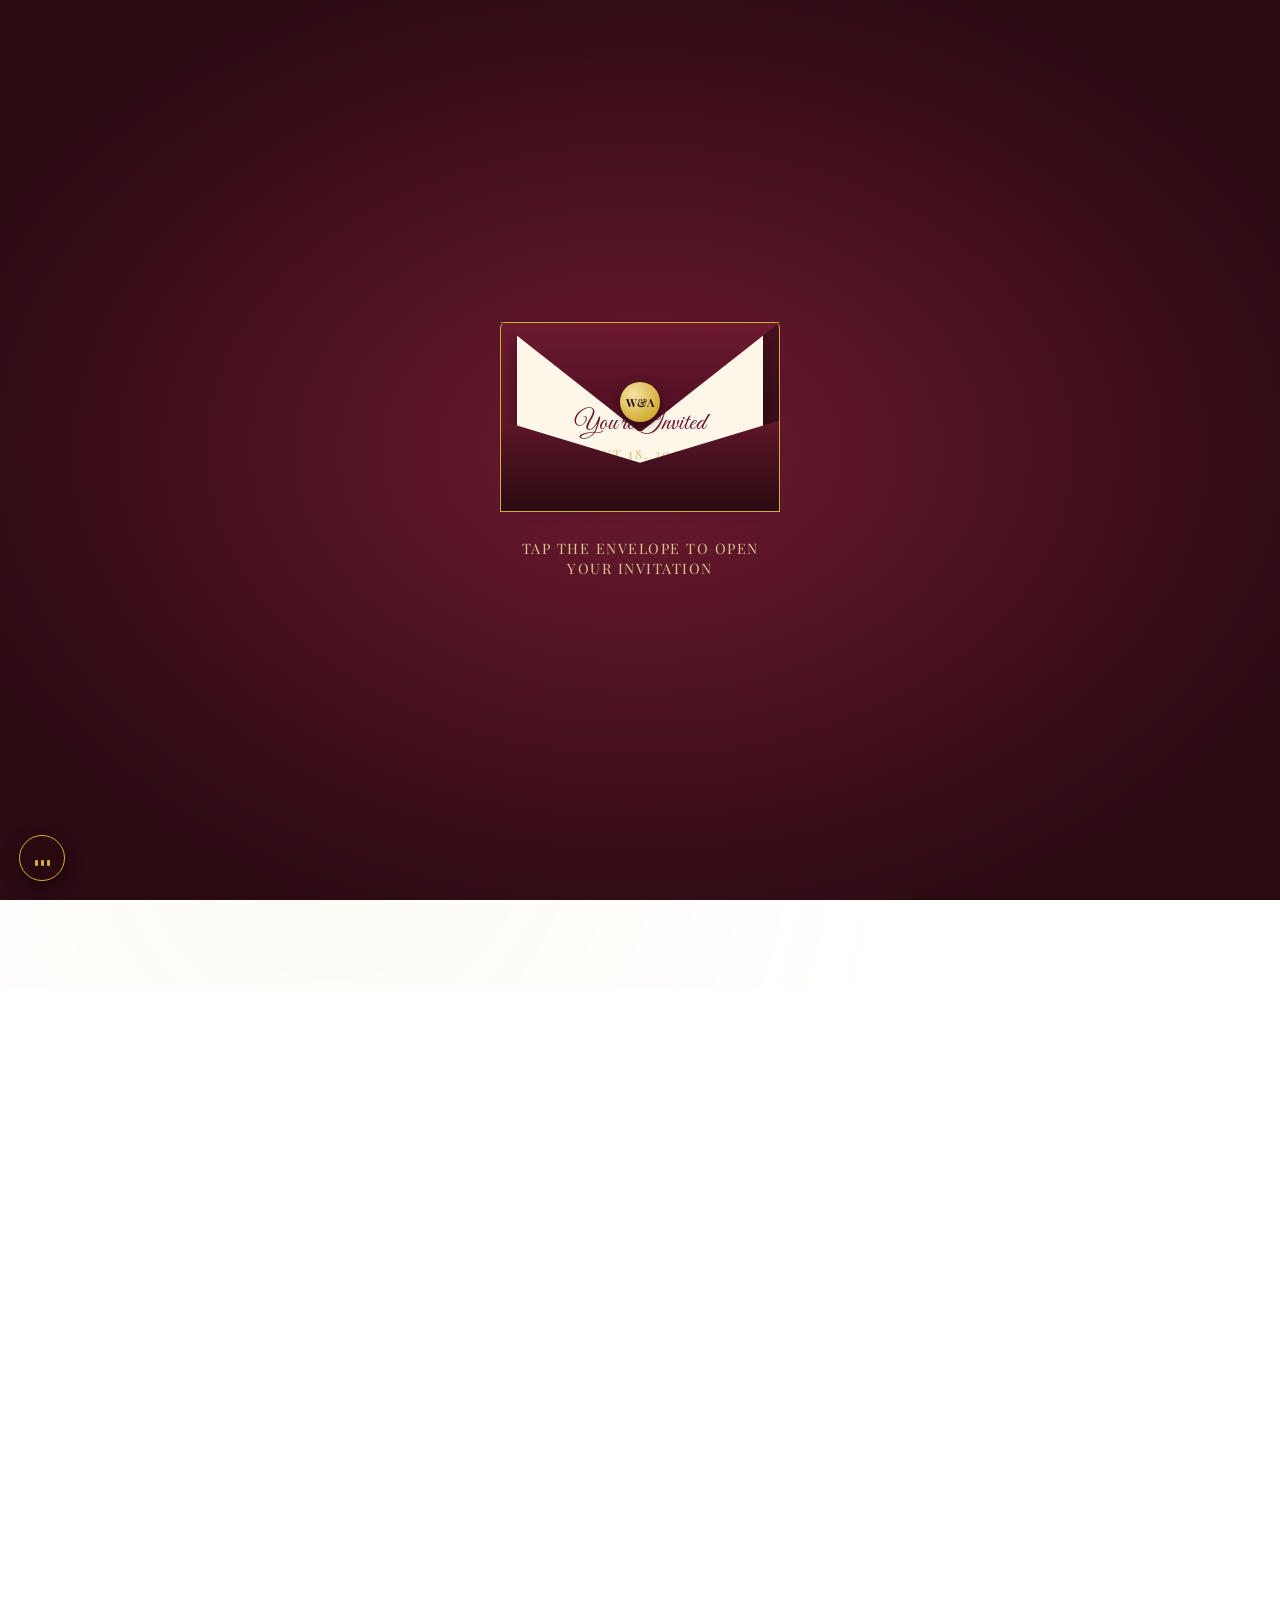
<file: index.html>
<!DOCTYPE html>
<html lang="en">
<head>
<meta charset="UTF-8">
<meta name="viewport" content="width=device-width, initial-scale=1.0">
<title>Waqar &amp; Aqsa | Wedding Invitation</title>
<link rel="preconnect" href="https://fonts.googleapis.com">
<link href="https://fonts.googleapis.com/css2?family=Aref+Ruqaa:wght@400;700&family=Great+Vibes&family=Playfair+Display:ital,wght@0,400;0,600;0,700;1,400&family=Cormorant+Garamond:wght@400;500;600&display=swap" rel="stylesheet">
<link rel="stylesheet" href="css/style.css">
</head>
<body>

<!-- Classic ornate outer frame -->
<div class="page-frame" aria-hidden="true">
  <span class="frame-corner tl">❦</span>
  <span class="frame-corner tr">❦</span>
  <span class="frame-corner bl">❦</span>
  <span class="frame-corner br">❦</span>
</div>

<!-- Floral petals drifting over the whole page -->
<div class="petals" aria-hidden="true">
  <span class="petal p1">❀</span>
  <span class="petal p2">❀</span>
  <span class="petal p3">❀</span>
  <span class="petal p4">❀</span>
  <span class="petal p5">❀</span>
</div>

<!-- Background music: drop your own royalty-free track at assets/music.mp3 -->
<audio id="bgMusic" loop preload="auto" playsinline>
  <source src="assets/music.mp3" type="audio/mpeg">
</audio>
<button type="button" id="musicToggle" class="music-toggle" aria-label="Toggle background music" aria-pressed="false">
  <span class="music-bars"><span></span><span></span><span></span></span>
</button>

<!-- Envelope opening intro -->
<div id="envelopeIntro">
  <div class="intro-petals" aria-hidden="true">
    <span class="petal p1">❀</span>
    <span class="petal p2">❀</span>
    <span class="petal p3">❀</span>
    <span class="petal p4">❀</span>
  </div>
  <div class="envelope-scene">
    <button type="button" class="envelope" id="envelopeBtn" aria-label="Open your invitation">
      <span class="envelope-pocket-back"></span>
      <span class="letter">
        <span class="letter-monogram">W<span class="amp">&amp;</span>A</span>
        <span class="letter-line">You're Invited</span>
        <span class="letter-sub">Oct 18, 2026</span>
      </span>
      <span class="envelope-pocket-front"></span>
      <span class="envelope-flap"></span>
      <span class="seal">W&amp;A</span>
    </button>
    <p class="tap-hint" id="tapHint">Tap the envelope to open your invitation</p>
  </div>
</div>

<!-- Floating nav dots -->
<nav id="dotNav" aria-label="Section navigation">
  <a href="#hero" class="dot active" data-label="Home"></a>
  <a href="#couple" class="dot" data-label="Couple"></a>
  <a href="#reveal" class="dot" data-label="Reveal"></a>
  <a href="#countdown" class="dot" data-label="Countdown"></a>
  <a href="#timeline" class="dot" data-label="Program &amp; Venue"></a>
</nav>

<!-- HERO -->
<section id="hero" class="section hero">
  <div class="monogram">W<span class="amp">&amp;</span>A</div>
  <div class="ornament top"></div>
  <p class="eyebrow">Together with their families</p>
  <h1 class="names"><span>Waqar</span><span class="amp">&amp;</span><span>Aqsa</span></h1>
  <p class="tagline">Request the pleasure of your company as they celebrate their wedding</p>
  <div class="hero-date">
    <span class="bismillah" lang="ar" dir="rtl">إن شاء الله</span>
    <span class="day">Sunday</span>
    <span class="full-date" id="heroDate">October 18, 2026</span>
    <span class="time">2:00 PM</span>
  </div>
  <a href="#couple" class="scroll-cue" aria-label="Scroll to begin">
    <span class="scroll-cue-mouse"><span class="scroll-cue-wheel"></span></span>
    <span class="scroll-cue-text">Scroll</span>
  </a>
  <div class="ornament bottom"></div>
</section>

<!-- COUPLE -->
<section id="couple" class="section couple">
  <h2 class="section-title">The Bride and Groom</h2>
  <div class="couple-grid">
    <div class="couple-card">
      <div class="portrait">WM</div>
      <h3>Waqar</h3>
      <p class="rel">Son of Mr. &amp; Mrs. Raja Muzzamil Hussain</p>
    </div>
    <div class="couple-and">&amp;</div>
    <div class="couple-card">
      <div class="portrait">AN</div>
      <h3>Aqsa</h3>
      <p class="rel">Daughter of Mr. &amp; Mrs. Raja Mubashir Nadeem</p>
    </div>
  </div>
  <p class="blessing">With the blessings of ALLAH, We joyfully invite you to the walima celebration of Waqar &amp; Aqsa.
  As they begin their journey together in faith and love, your presence will make this blessed occasion all the more special ❤</p>
</section>

<!-- SCRATCH TO REVEAL -->
<section id="reveal" class="section reveal">
  <h2 class="section-title">Scratch to Reveal</h2>
  <p class="hint">Use your mouse or finger to scratch the card below</p>
  <div class="scratch-wrap">
    <canvas id="scratchCanvas" width="320" height="320"></canvas>
    <div class="scratch-reveal-content">
      <p class="reveal-text">Save the Date</p>
      <p class="reveal-sub">October 18, 2026</p>
    </div>
  </div>
</section>

<!-- COUNTDOWN -->
<section id="countdown" class="section countdown-section">
  <h2 class="section-title">Counting Down to Forever</h2>
  <div class="countdown" id="countdown">
    <div class="cd-box"><span id="cd-days">00</span><small>Days</small></div>
    <div class="cd-box"><span id="cd-hours">00</span><small>Hours</small></div>
    <div class="cd-box"><span id="cd-mins">00</span><small>Minutes</small></div>
    <div class="cd-box"><span id="cd-secs">00</span><small>Seconds</small></div>
  </div>
</section>

<!-- TIMELINE / VENUE -->
<section id="timeline" class="section timeline-section">
  <h2 class="section-title">Walima Program &amp; Venue</h2>
  <div class="program-venue-grid">
    <div class="program-venue-column">
      <h3 class="program-venue-heading">Program</h3>
      <div class="timeline">
        <div class="tl-item">
          <div class="tl-dot"></div>
          <h4>Guest Arrival</h4>
          <p class="tl-date">Oct 18, 2026, 2:00 PM</p>
          <p class="tl-desc">We look forward to welcoming you!</p>
        </div>
        <div class="tl-item">
          <div class="tl-dot"></div>
          <h4>Lunch</h4>
          <p class="tl-date">Oct 18, 2026, 2:30 PM</p>
          <p class="tl-desc">Lunch will be served ❤</p>
        </div>
      </div>
    </div>
    <div class="program-venue-column">
      <h3 class="program-venue-heading">Venue</h3>
      <div class="venue-card">
        <h3>Ejaz Marriage Hall</h3>
        <a class="btn-outline" href="https://maps.app.goo.gl/Tw7qyYGY1WCsDgK66" target="_blank" rel="noopener noreferrer">View on Google Maps</a>
      </div>
    </div>
  </div>
</section>

<footer class="footer">
  <p>Waqar &amp; Aqsa</p>
  <p class="footer-note">Made with ❤ for our special day</p>
</footer>

<script src="js/script.js"></script>
</body>
</html>
</file>
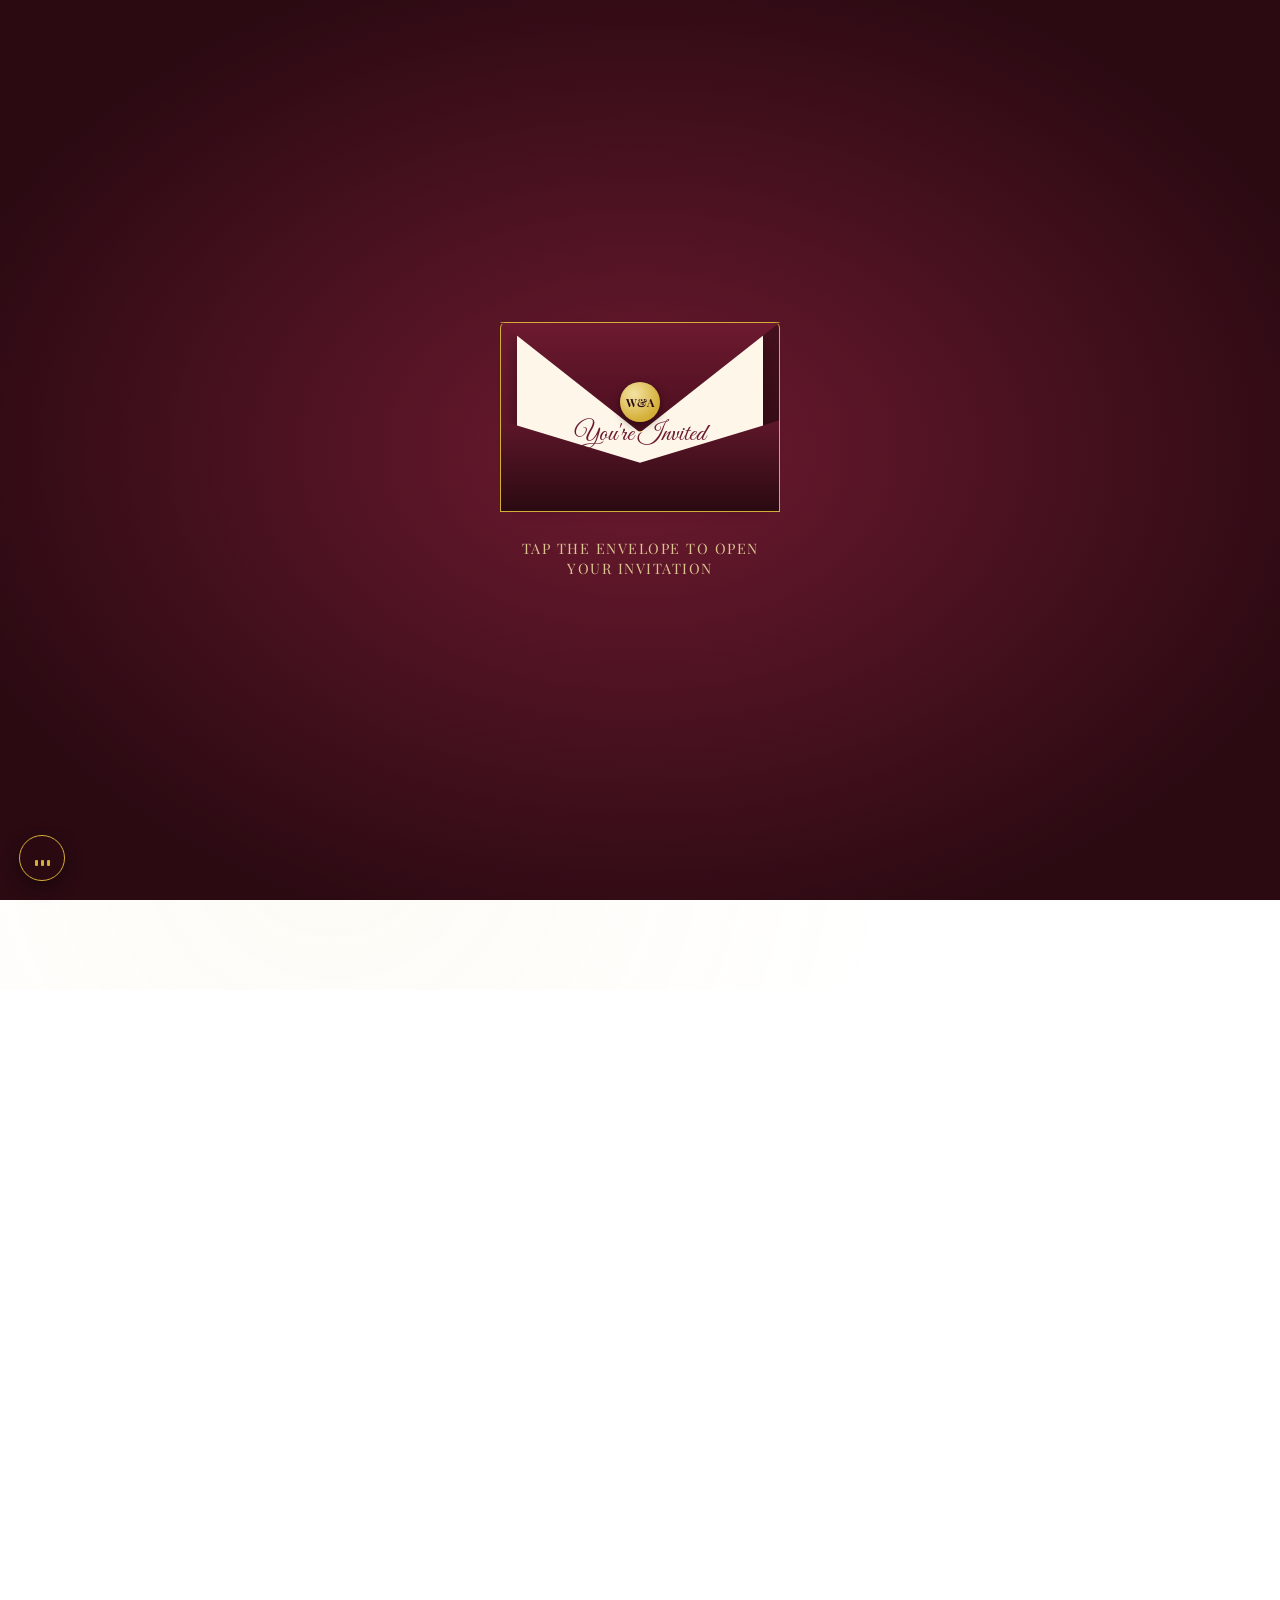
<file: events.html>
<!DOCTYPE html>
<html lang="en">
<head>
<meta charset="UTF-8">
<meta name="viewport" content="width=device-width, initial-scale=1.0">
<title>Waqar &amp; Aqsa | Wedding Invitation</title>
<link rel="preconnect" href="https://fonts.googleapis.com">
<link href="https://fonts.googleapis.com/css2?family=Aref+Ruqaa:wght@400;700&family=Great+Vibes&family=Playfair+Display:ital,wght@0,400;0,600;0,700;1,400&family=Cormorant+Garamond:wght@400;500;600&display=swap" rel="stylesheet">
<link rel="stylesheet" href="css/style.css">
</head>
<body>

<!-- Classic ornate outer frame -->
<div class="page-frame" aria-hidden="true">
  <span class="frame-corner tl">❦</span>
  <span class="frame-corner tr">❦</span>
  <span class="frame-corner bl">❦</span>
  <span class="frame-corner br">❦</span>
</div>

<!-- Floral petals drifting over the whole page -->
<div class="petals" aria-hidden="true">
  <span class="petal p1">❀</span>
  <span class="petal p2">❀</span>
  <span class="petal p3">❀</span>
  <span class="petal p4">❀</span>
  <span class="petal p5">❀</span>
</div>

<!-- Background music: drop your own royalty-free track at assets/music.mp3 -->
<audio id="bgMusic" loop preload="auto" playsinline>
  <source src="assets/music.mp3" type="audio/mpeg">
</audio>
<button type="button" id="musicToggle" class="music-toggle" aria-label="Toggle background music" aria-pressed="false">
  <span class="music-bars"><span></span><span></span><span></span></span>
</button>

<!-- Envelope opening intro -->
<div id="envelopeIntro">
  <div class="intro-petals" aria-hidden="true">
    <span class="petal p1">❀</span>
    <span class="petal p2">❀</span>
    <span class="petal p3">❀</span>
    <span class="petal p4">❀</span>
  </div>
  <div class="envelope-scene">
    <button type="button" class="envelope" id="envelopeBtn" aria-label="Open your invitation">
      <span class="envelope-pocket-back"></span>
      <span class="letter">
        <span class="letter-monogram">W<span class="amp">&amp;</span>A</span>
        <span class="letter-line">You're Invited</span>
      </span>
      <span class="envelope-pocket-front"></span>
      <span class="envelope-flap"></span>
      <span class="seal">W&amp;A</span>
    </button>
    <p class="tap-hint" id="tapHint">Tap the envelope to open your invitation</p>
  </div>
</div>

<!-- Floating nav dots -->
<nav id="dotNav" aria-label="Section navigation">
  <a href="#hero" class="dot active" data-label="Home"></a>
  <a href="#couple" class="dot" data-label="Couple"></a>
  <a href="#countdown" class="dot" data-label="Countdown"></a>
  <a href="#timeline" class="dot" data-label="Program &amp; Venues"></a>
</nav>

<!-- HERO -->
<section id="hero" class="section hero">
  <div class="monogram">W<span class="amp">&amp;</span>A</div>
  <div class="ornament top"></div>
  <p class="eyebrow">Together with their families</p>
  <h1 class="names"><span>Waqar</span><span class="amp">&amp;</span><span>Aqsa</span></h1>
  <p class="tagline">Request the pleasure of your company as they celebrate their wedding</p>
  <div class="hero-date">
    <span class="bismillah" lang="ar" dir="rtl">إن شاء الله</span>
  </div>
  <a href="#couple" class="scroll-cue" aria-label="Scroll to begin">
    <span class="scroll-cue-mouse"><span class="scroll-cue-wheel"></span></span>
    <span class="scroll-cue-text">Scroll</span>
  </a>
  <div class="ornament bottom"></div>
</section>

<!-- COUPLE -->
<section id="couple" class="section couple">
  <h2 class="section-title">The Bride and Groom</h2>
  <div class="couple-grid">
    <div class="couple-card">
      <div class="portrait">WM</div>
      <h3>Waqar</h3>
      <p class="rel">Son of Mr. &amp; Mrs. Raja Muzzamil Hussain</p>
    </div>
    <div class="couple-and">&amp;</div>
    <div class="couple-card">
      <div class="portrait">AN</div>
      <h3>Aqsa</h3>
      <p class="rel">Daughter of Mr. &amp; Mrs. Raja Mubashir Nadeem</p>
    </div>
  </div>
  <p class="blessing">With the blessings of ALLAH, We joyfully invite you to the wedding celebrations of Waqar &amp; Aqsa.
  As they begin their journey together in faith and love, your presence will make this blessed occasion all the more special ❤</p>
</section>

<!-- COUNTDOWN -->
<section id="countdown" class="section countdown-section">
  <h2 class="section-title">Counting Down to Forever</h2>
  <div class="countdown" id="countdown">
    <div class="cd-box"><span id="cd-days">00</span><small>Days</small></div>
    <div class="cd-box"><span id="cd-hours">00</span><small>Hours</small></div>
    <div class="cd-box"><span id="cd-mins">00</span><small>Minutes</small></div>
    <div class="cd-box"><span id="cd-secs">00</span><small>Seconds</small></div>
  </div>
</section>

<!-- TIMELINE / VENUE -->
<section id="timeline" class="section timeline-section">
  <h2 class="section-title">Wedding Program &amp; Venues</h2>
  <div class="program-venue-grid">
    <div class="program-venue-column">
      <h3 class="program-venue-heading">Program</h3>
      <div class="timeline">
        <div class="tl-item">
          <div class="tl-dot"></div>
          <h4>Mehndi</h4>
          <p class="tl-date">Oct 15, 2026, 6:00 PM</p>
        </div>
        <div class="tl-item">
          <div class="tl-dot"></div>
          <h4>Barat</h4>
          <p class="tl-date">Oct 17, 2026, 1:00 PM</p>
        </div>
        <div class="tl-item">
          <div class="tl-dot"></div>
          <h4>Walima</h4>
          <p class="tl-date">Oct 18, 2026, 2:00 PM</p>
        </div>
      </div>
    </div>
    <div class="program-venue-column">
      <h3 class="program-venue-heading">Venues</h3>
      <div class="venue-card">
        <p class="tl-date">Mehndi &amp; Walima</p>
        <h3>Ejaz Marriage Hall</h3>
        <a class="btn-outline" href="https://maps.app.goo.gl/Tw7qyYGY1WCsDgK66" target="_blank" rel="noopener noreferrer">View on Google Maps</a>
      </div>
      <div class="venue-card">
        <p class="tl-date">Barat</p>
        <h3>Raja Mehram House</h3>
        <a class="btn-outline" href="https://maps.app.goo.gl/HSWewrfg6WZedh1s8?g_st=iw" target="_blank" rel="noopener noreferrer">View on Google Maps</a>
      </div>
    </div>
  </div>
</section>

<footer class="footer">
  <p>Waqar &amp; Aqsa</p>
  <p class="footer-note">Made with ❤ for our special day</p>
</footer>

<script src="js/script.js"></script>
</body>
</html>
</file>
<file: css/style.css>
:root {
  --maroon-dark: #2b0a12;
  --maroon: #4a0e1e;
  --maroon-light: #6d1a30;
  --gold: #d4af37;
  --gold-light: #f3e3a3;
  --cream: #fdf6e9;
  --text-light: #f6ead0;
  --shadow: rgba(0, 0, 0, 0.4);
  --font-display: 'Playfair Display', serif;
  --font-script: 'Great Vibes', cursive;
  --font-body: 'Cormorant Garamond', serif;
}

* { box-sizing: border-box; margin: 0; padding: 0; }

html { scroll-behavior: smooth; }

body {
  font-family: var(--font-body);
  background: linear-gradient(180deg, var(--maroon-dark), var(--maroon) 40%, var(--maroon-dark));
  color: var(--text-light);
  overflow-x: hidden;
  font-size: 18px;
  position: relative;
}

body::before {
  content: '';
  position: fixed;
  inset: -10% -10%;
  z-index: 0;
  pointer-events: none;
  will-change: transform;
  transform: translateY(calc(var(--parallax-offset, 0px) * -1));
  background-image:
    radial-gradient(circle at 20% 15%, rgba(212, 175, 55, 0.07), transparent 35%),
    radial-gradient(circle at 82% 30%, rgba(212, 175, 55, 0.06), transparent 40%),
    radial-gradient(circle at 30% 85%, rgba(212, 175, 55, 0.05), transparent 40%);
}

.section > * { position: relative; z-index: 1; }

/* Classic ornate outer frame */
.page-frame {
  position: fixed;
  inset: 10px;
  z-index: 500;
  pointer-events: none;
  border: 1px solid rgba(212, 175, 55, 0.35);
  box-shadow: inset 0 0 0 5px rgba(43, 10, 18, 0.85), inset 0 0 0 6px rgba(212, 175, 55, 0.25);
}
.frame-corner {
  position: fixed;
  font-size: 1.4rem;
  color: var(--gold);
  opacity: 0.7;
  z-index: 501;
}
.frame-corner.tl { top: 14px; left: 14px; }
.frame-corner.tr { top: 14px; right: 14px; transform: rotate(90deg); }
.frame-corner.bl { bottom: 14px; left: 14px; transform: rotate(-90deg); }
.frame-corner.br { bottom: 14px; right: 14px; transform: rotate(180deg); }
@media (max-width: 700px) { .page-frame, .frame-corner { display: none; } }

/* Envelope opening intro */
html.intro-active, html.intro-active body { overflow: hidden; height: 100%; }

#envelopeIntro {
  position: fixed; inset: 0; z-index: 999;
  background: radial-gradient(ellipse at center, var(--maroon-light) 0%, var(--maroon-dark) 80%);
  display: flex; align-items: center; justify-content: center;
  padding: 1.5rem;
  transition: opacity 0.8s ease, visibility 0.8s ease;
  overflow: hidden;
}
#envelopeIntro.hidden { opacity: 0; visibility: hidden; pointer-events: none; }

.intro-petals { position: absolute; inset: 0; overflow: hidden; pointer-events: none; }
.intro-petals .petal { position: absolute; top: -10%; color: var(--gold); opacity: 0.45; font-size: 1.1rem; animation: drift 14s linear infinite; }
.intro-petals .p1 { left: 12%; animation-duration: 12s; }
.intro-petals .p2 { left: 38%; animation-duration: 17s; animation-delay: 2s; font-size: 0.8rem; }
.intro-petals .p3 { left: 64%; animation-duration: 13s; animation-delay: 4s; }
.intro-petals .p4 { left: 85%; animation-duration: 16s; animation-delay: 1s; }

.envelope-scene { display: flex; flex-direction: column; align-items: center; gap: 1.6rem; }

.envelope {
  position: relative;
  width: 280px; height: 190px;
  background: none; border: none; padding: 0;
  perspective: 900px;
  cursor: pointer;
}
.envelope-pocket-back {
  position: absolute; inset: 0;
  background: linear-gradient(135deg, var(--maroon-light), var(--maroon-dark));
  border: 1px solid var(--gold);
  border-radius: 6px;
  z-index: 1;
}
.letter {
  position: absolute;
  left: 6%; right: 6%; top: 6%; height: 88%;
  background: var(--cream);
  color: var(--maroon-dark);
  border-radius: 3px;
  box-shadow: 0 4px 18px rgba(0, 0, 0, 0.35);
  z-index: 2;
  display: flex; flex-direction: column; align-items: center; justify-content: center;
  gap: 0.35rem;
  padding: 1rem;
  transform: translateY(0);
  transition: transform 1s cubic-bezier(0.4, 0, 0.2, 1) 0.4s, box-shadow 0.6s ease 0.4s;
}
.letter-monogram { font-family: var(--font-display); font-size: 1.2rem; letter-spacing: 1px; color: var(--maroon); }
.letter-monogram .amp { font-family: var(--font-script); color: var(--gold); margin: 0 0.1em; }
.letter-line { font-family: var(--font-script); font-size: 1.6rem; color: var(--maroon-light); }
.letter-sub { font-family: var(--font-display); font-size: 0.8rem; letter-spacing: 2px; text-transform: uppercase; color: var(--gold); opacity: 0.8; }
.envelope-pocket-front {
  position: absolute;
  left: 0; right: 0; bottom: 0; height: 62%;
  background: linear-gradient(180deg, var(--maroon-light), var(--maroon-dark));
  clip-path: polygon(0 100%, 0 22%, 50% 58%, 100% 22%, 100% 100%);
  border: 1px solid var(--gold);
  border-top: none;
  z-index: 3;
}
.envelope-flap {
  position: absolute;
  top: 0; left: 0; right: 0; height: 58%;
  background: linear-gradient(180deg, var(--maroon-light), var(--maroon));
  clip-path: polygon(0 0, 100% 0, 50% 100%);
  border: 1px solid var(--gold);
  transform-origin: top center;
  transform: rotateX(0deg);
  transition: transform 0.9s ease;
  backface-visibility: hidden;
  z-index: 4;
}
.seal {
  position: absolute;
  top: 42%; left: 50%;
  transform: translate(-50%, -50%);
  width: 40px; height: 40px;
  border-radius: 50%;
  background: radial-gradient(circle at 35% 30%, var(--gold-light), var(--gold) 70%);
  color: var(--maroon-dark);
  font-family: var(--font-display);
  font-size: 0.7rem;
  font-weight: 700;
  display: flex; align-items: center; justify-content: center;
  box-shadow: 0 3px 10px rgba(0, 0, 0, 0.4);
  z-index: 5;
  transition: opacity 0.4s ease, transform 0.4s ease;
}
.envelope.open .envelope-flap { transform: rotateX(-180deg); }
.envelope.open .seal { opacity: 0; transform: translate(-50%, -50%) scale(0.4); }
.envelope.open .letter { transform: translateY(-42%) scale(1.04); box-shadow: 0 14px 34px rgba(0, 0, 0, 0.5); }
.envelope.open { pointer-events: none; }

.tap-hint {
  font-family: var(--font-display);
  color: var(--gold-light);
  letter-spacing: 1.5px;
  font-size: 0.9rem;
  text-transform: uppercase;
  text-align: center;
  max-width: 280px;
  padding: 0 1rem;
  opacity: 0.85;
  animation: hintPulse 2.4s ease-in-out infinite;
}
.tap-hint.fade-out { opacity: 0; transition: opacity 0.4s ease; }
@keyframes hintPulse { 0%, 100% { opacity: 0.55; } 50% { opacity: 1; } }

/* Music toggle */
.music-toggle {
  position: fixed;
  left: 1.2rem; bottom: 1.2rem;
  z-index: 1000;
  width: 46px; height: 46px;
  border-radius: 50%;
  border: 1px solid var(--gold);
  background: rgba(43, 10, 18, 0.85);
  cursor: pointer;
  display: flex; align-items: center; justify-content: center;
  box-shadow: 0 6px 18px rgba(0, 0, 0, 0.4);
  transition: transform 0.3s ease, box-shadow 0.3s ease;
}
.music-toggle:hover { transform: translateY(-2px); box-shadow: 0 8px 22px rgba(0, 0, 0, 0.5); }
.music-bars { display: flex; align-items: flex-end; gap: 3px; height: 16px; }
.music-bars span {
  width: 3px;
  background: var(--gold);
  border-radius: 1px;
  height: 6px;
  animation-play-state: paused;
}
.music-bars span:nth-child(1) { animation: bar1 0.9s ease-in-out infinite; }
.music-bars span:nth-child(2) { animation: bar2 0.9s ease-in-out infinite 0.2s; }
.music-bars span:nth-child(3) { animation: bar3 0.9s ease-in-out infinite 0.4s; }
.music-toggle.playing .music-bars span { animation-play-state: running; }
.music-toggle:not(.playing) .music-bars span { height: 6px; }
@keyframes bar1 { 0%, 100% { height: 6px; } 50% { height: 16px; } }
@keyframes bar2 { 0%, 100% { height: 10px; } 50% { height: 4px; } }
@keyframes bar3 { 0%, 100% { height: 5px; } 50% { height: 14px; } }
@media (max-width: 700px) { .music-toggle { left: 0.8rem; bottom: 0.8rem; width: 40px; height: 40px; } }

/* Dot nav */
#dotNav {
  position: fixed; right: 1.2rem; top: 50%; transform: translateY(-50%);
  display: flex; flex-direction: column; gap: 0.7rem; z-index: 100;
}
#dotNav .dot {
  width: 10px; height: 10px; border-radius: 50%;
  background: rgba(243, 227, 163, 0.35);
  border: 1px solid var(--gold-light);
  position: relative;
  transition: background 0.3s, transform 0.3s;
}
#dotNav .dot.active, #dotNav .dot:hover { background: var(--gold); transform: scale(1.3); }
#dotNav .dot::after {
  content: attr(data-label);
  position: absolute; right: 20px; top: 50%; transform: translateY(-50%);
  font-family: var(--font-display); font-size: 0.7rem; white-space: nowrap;
  color: var(--gold-light); opacity: 0; transition: opacity 0.2s;
  pointer-events: none;
}
#dotNav .dot:hover::after { opacity: 1; }
@media (max-width: 700px) { #dotNav { display: none; } }

/* Sections */
.section {
  min-height: 100vh;
  display: flex; flex-direction: column; align-items: center; justify-content: center;
  text-align: center;
  padding: 5rem 1.5rem;
  position: relative;
  border-bottom: 1px solid rgba(212, 175, 55, 0.12);
}
.section:last-of-type { border-bottom: none; }

.section-title {
  font-family: var(--font-display);
  color: var(--gold-light);
  font-size: 1.7rem;
  font-weight: 600;
  letter-spacing: 3px;
  text-transform: uppercase;
  margin-bottom: 3rem;
  display: flex;
  align-items: center;
  justify-content: center;
  gap: 1.2rem;
  text-shadow: 0 2px 10px rgba(0, 0, 0, 0.3);
}
.section-title::before, .section-title::after {
  content: '';
  flex: 0 0 auto;
  width: 55px;
  height: 1px;
  background: linear-gradient(90deg, transparent, var(--gold));
}
.section-title::after { background: linear-gradient(90deg, var(--gold), transparent); }

/* Hero */
.hero { position: relative; }
.ornament {
  width: 220px;
  height: 1px;
  background: linear-gradient(90deg, transparent, var(--gold), transparent);
  position: relative;
  opacity: 0.85;
}
.ornament::after {
  content: '\2756';
  position: absolute;
  left: 50%; top: 50%;
  transform: translate(-50%, -50%);
  background: var(--maroon-dark);
  padding: 0 14px;
  color: var(--gold);
  font-size: 0.9rem;
}
.ornament.top { margin-bottom: 2rem; }
.ornament.bottom { margin-top: 2rem; }
.eyebrow {
  font-family: var(--font-script);
  font-size: 2rem;
  color: var(--gold-light);
  letter-spacing: 1px;
}
.names {
  font-family: var(--font-display);
  font-size: clamp(2.8rem, 8vw, 5.5rem);
  font-weight: 700;
  letter-spacing: 2px;
  display: flex; flex-wrap: wrap; align-items: center; justify-content: center; gap: 1.2rem;
  background: linear-gradient(120deg, var(--gold) 25%, var(--gold-light) 50%, var(--gold) 75%);
  background-size: 220% auto;
  -webkit-background-clip: text;
  background-clip: text;
  color: transparent;
  animation: shine 7s ease-in-out infinite;
  filter: drop-shadow(0 2px 10px rgba(0, 0, 0, 0.35));
}
@keyframes shine { 0% { background-position: 0% center; } 50% { background-position: 100% center; } 100% { background-position: 0% center; } }
.names .amp { font-family: var(--font-script); font-size: 0.55em; color: var(--gold-light); -webkit-background-clip: initial; background-clip: initial; background: none; }
.tagline {
  max-width: 480px;
  color: var(--text-light);
  font-style: italic;
  margin-top: 1.2rem;
  font-size: 1.2rem;
  letter-spacing: 0.3px;
}
.hero-date {
  margin-top: 2rem;
  display: flex; flex-direction: column; gap: 0.3rem;
  font-family: var(--font-display);
}
.hero-date .bismillah {
  font-family: 'Aref Ruqaa', serif;
  font-size: 1.8rem;
  line-height: 1.2;
  color: var(--gold-light);
  margin-bottom: 0.3rem;
}
.hero-date .day { color: var(--gold-light); letter-spacing: 3px; text-transform: uppercase; font-size: 0.9rem; }
.hero-date .full-date { font-size: 1.6rem; color: var(--gold); }
.hero-date .time { color: var(--text-light); }

/* Monogram seal */
.monogram {
  width: 78px; height: 78px;
  border-radius: 50%;
  border: 1px solid var(--gold);
  box-shadow: 0 0 0 5px rgba(212, 175, 55, 0.12), inset 0 0 15px rgba(212, 175, 55, 0.2);
  display: flex; align-items: center; justify-content: center;
  font-family: var(--font-display);
  font-size: 1.4rem;
  letter-spacing: 1px;
  color: var(--gold);
  margin-bottom: 1.6rem;
}
.monogram .amp { font-family: var(--font-script); font-size: 1.1em; color: var(--gold-light); margin: 0 0.15em; }

/* Floating petals: fixed overlay so it drifts behind every section */
.petals { position: fixed; inset: 0; overflow: hidden; pointer-events: none; z-index: 0; }
.petal {
  position: absolute;
  top: -10%;
  color: var(--gold);
  opacity: 0.5;
  font-size: 1.1rem;
  animation: drift 14s linear infinite;
}
.petal.p1 { left: 8%; animation-duration: 12s; animation-delay: 0s; }
.petal.p2 { left: 28%; animation-duration: 16s; animation-delay: 2s; font-size: 0.8rem; }
.petal.p3 { left: 52%; animation-duration: 13s; animation-delay: 4s; }
.petal.p4 { left: 72%; animation-duration: 18s; animation-delay: 1s; font-size: 0.9rem; }
.petal.p5 { left: 90%; animation-duration: 15s; animation-delay: 3s; }
@keyframes drift {
  0% { transform: translateY(-10vh) rotate(0deg); opacity: 0; }
  10% { opacity: 0.6; }
  90% { opacity: 0.5; }
  100% { transform: translateY(110vh) rotate(360deg); opacity: 0; }
}

/* Hero staggered entrance */
.hero .monogram, .hero .ornament.top, .hero .eyebrow, .hero .names,
.hero .tagline, .hero .hero-date, .hero .scroll-cue, .hero .ornament.bottom {
  opacity: 0;
  transform: translateY(24px);
}
.hero.visible .monogram { animation: fadeUp 0.9s ease forwards 0.1s; }
.hero.visible .ornament.top { animation: fadeUp 0.9s ease forwards 0.3s; }
.hero.visible .eyebrow { animation: fadeUp 0.9s ease forwards 0.5s; }
.hero.visible .names { animation: fadeUp 0.9s ease forwards 0.7s; }
.hero.visible .tagline { animation: fadeUp 0.9s ease forwards 0.9s; }
.hero.visible .hero-date { animation: fadeUp 0.9s ease forwards 1.1s; }
.hero.visible .scroll-cue { animation: fadeUp 0.9s ease forwards 1.3s; }
.hero.visible .ornament.bottom { animation: fadeUp 0.9s ease forwards 1.5s; }
@keyframes fadeUp { to { opacity: 1; transform: translateY(0); } }

.btn-outline, .btn-solid {
  font-family: var(--font-display);
  display: inline-block;
  margin-top: 2rem;
  padding: 0.8rem 2.2rem;
  border-radius: 30px;
  text-decoration: none;
  cursor: pointer;
  font-size: 0.95rem;
  letter-spacing: 1.5px;
  text-transform: uppercase;
  transition: transform 0.35s ease, background 0.35s ease, color 0.35s ease, letter-spacing 0.35s ease, box-shadow 0.35s ease;
}
.btn-outline { border: 1px solid var(--gold); color: var(--gold-light); background: transparent; }
.btn-outline:hover { background: var(--gold); color: var(--maroon-dark); transform: translateY(-3px); letter-spacing: 2.5px; box-shadow: 0 10px 25px rgba(212, 175, 55, 0.25); }
.btn-solid { border: none; background: var(--gold); color: var(--maroon-dark); font-weight: 600; }
.btn-solid:hover { background: var(--gold-light); transform: translateY(-3px); letter-spacing: 2.5px; box-shadow: 0 10px 25px rgba(212, 175, 55, 0.25); }

/* Scroll cue */
.scroll-cue {
  margin-top: 2.4rem;
  display: flex; flex-direction: column; align-items: center; gap: 0.6rem;
  text-decoration: none;
  color: var(--gold-light);
}
.scroll-cue-mouse {
  width: 24px; height: 38px;
  border: 2px solid var(--gold);
  border-radius: 14px;
  display: flex; justify-content: center;
  padding-top: 6px;
}
.scroll-cue-wheel {
  width: 3px; height: 8px;
  border-radius: 2px;
  background: var(--gold);
  animation: scrollWheel 1.6s ease-in-out infinite;
}
@keyframes scrollWheel {
  0% { opacity: 1; transform: translateY(0); }
  70% { opacity: 0; transform: translateY(10px); }
  100% { opacity: 0; transform: translateY(10px); }
}
.scroll-cue-text {
  font-family: var(--font-display);
  font-size: 0.75rem;
  letter-spacing: 3px;
  text-transform: uppercase;
  opacity: 0.85;
}

/* Couple */
.couple-grid {
  display: flex; align-items: center; justify-content: center; gap: 2.5rem;
  flex-wrap: wrap;
  margin-bottom: 2.5rem;
}
.couple-card {
  background: rgba(212, 175, 55, 0.05);
  border: 1px solid rgba(212, 175, 55, 0.4);
  border-radius: 4px;
  padding: 2.2rem 2.2rem;
  width: 240px;
  position: relative;
  transition: transform 0.4s ease, box-shadow 0.4s ease, border-color 0.4s ease;
}
.couple-card:hover { transform: translateY(-8px); box-shadow: 0 16px 32px rgba(0, 0, 0, 0.35); border-color: var(--gold); }
.portrait {
  width: 90px; height: 90px;
  border-radius: 50%;
  border: 1px solid var(--gold);
  margin: 0 auto 1.2rem;
  display: flex; align-items: center; justify-content: center;
  font-family: var(--font-display);
  font-size: 1.6rem;
  letter-spacing: 1px;
  color: var(--gold);
  background: linear-gradient(135deg, rgba(212, 175, 55, 0.15), transparent);
  box-shadow: 0 0 0 5px rgba(212, 175, 55, 0.12), inset 0 0 18px rgba(212, 175, 55, 0.15);
}
.couple-card h3 { font-family: var(--font-display); color: var(--gold-light); font-size: 1.9rem; letter-spacing: 1px; }
.couple-card .rel { margin-top: 0.5rem; }
.couple-and { font-family: var(--font-script); font-size: 3.2rem; color: var(--gold); }
.blessing { max-width: 600px; font-style: italic; line-height: 1.8; color: var(--text-light); }

/* Corner-frame accents for card elements */
.couple-card::before, .couple-card::after,
.venue-card::before, .venue-card::after {
  content: '';
  position: absolute;
  width: 16px; height: 16px;
  border-color: var(--gold);
  opacity: 0.75;
  transition: opacity 0.4s ease;
}
.couple-card::before, .venue-card::before {
  top: -1px; left: -1px;
  border-top: 2px solid var(--gold);
  border-left: 2px solid var(--gold);
}
.couple-card::after, .venue-card::after {
  bottom: -1px; right: -1px;
  border-bottom: 2px solid var(--gold);
  border-right: 2px solid var(--gold);
}
.couple-card:hover::before, .couple-card:hover::after,
.venue-card:hover::before, .venue-card:hover::after { opacity: 1; }

/* Scratch */
.hint { color: rgba(246, 234, 208, 0.65); margin-bottom: 1.8rem; font-style: italic; letter-spacing: 0.3px; }
.scratch-wrap {
  position: relative;
  width: 320px; height: 320px;
  border-radius: 4px;
  overflow: hidden;
  border: 1px solid rgba(212, 175, 55, 0.5);
  box-shadow: 0 0 40px rgba(0, 0, 0, 0.45), 0 0 0 6px rgba(212, 175, 55, 0.08);
}
.scratch-reveal-content {
  position: absolute; inset: 0;
  display: flex; flex-direction: column; align-items: center; justify-content: center;
  background: linear-gradient(135deg, var(--maroon-light), var(--maroon-dark));
  z-index: 0;
}
.reveal-text { font-family: var(--font-script); font-size: 2.4rem; color: var(--gold-light); }
.reveal-sub { font-family: var(--font-display); color: var(--gold); margin-top: 0.6rem; letter-spacing: 2px; }
#scratchCanvas { position: absolute; inset: 0; z-index: 1; cursor: grab; touch-action: none; transition: opacity 0.5s ease 0.2s; }
#scratchCanvas.cleared { opacity: 0; pointer-events: none; }

/* Celebration confetti burst */
.confetti-piece {
  position: absolute;
  top: 50%; left: 50%;
  width: 8px; height: 8px;
  border-radius: 2px;
  z-index: 2;
  pointer-events: none;
  animation: confettiBurst 1s ease-out forwards;
}
@keyframes confettiBurst {
  0% { transform: translate(-50%, -50%) rotate(0deg); opacity: 1; }
  100% { transform: translate(calc(-50% + var(--tx)), calc(-50% + var(--ty))) rotate(var(--rot)); opacity: 0; }
}

/* Countdown */
.countdown { display: flex; gap: 1.4rem; flex-wrap: wrap; justify-content: center; }
.cd-box {
  background: rgba(212, 175, 55, 0.06);
  border: 1px solid rgba(212, 175, 55, 0.5);
  border-radius: 4px;
  width: 92px; height: 92px;
  display: flex; flex-direction: column; align-items: center; justify-content: center;
  box-shadow: inset 0 0 20px rgba(212, 175, 55, 0.06);
}
.cd-box span { font-family: var(--font-display); font-size: 2rem; color: var(--gold); }
.cd-box small { text-transform: uppercase; letter-spacing: 1.5px; font-size: 0.68rem; color: rgba(246, 234, 208, 0.8); margin-top: 0.2rem; }

/* Timeline */
.timeline { display: flex; flex-direction: column; gap: 2.2rem; max-width: 500px; width: 100%; }
.tl-item {
  border-left: 1px solid rgba(212, 175, 55, 0.5);
  padding-left: 1.8rem;
  text-align: left;
  position: relative;
}
.tl-dot {
  position: absolute; left: -6px; top: 4px;
  width: 11px; height: 11px; border-radius: 50%;
  background: var(--gold);
  box-shadow: 0 0 0 4px rgba(212, 175, 55, 0.15);
}
.tl-item h4 { font-family: var(--font-display); color: var(--gold-light); font-size: 1.3rem; letter-spacing: 0.5px; }
.tl-date { color: var(--gold); font-size: 0.92rem; margin: 0.3rem 0; letter-spacing: 0.5px; }
.tl-desc { color: var(--text-light); }

/* Venue / dress */
.program-venue-grid { display: grid; grid-template-columns: repeat(2, minmax(0, 1fr)); gap: 3rem; align-items: start; width: min(900px, 100%); }
.program-venue-column { min-width: 0; }
.program-venue-heading { margin: 0 0 1.4rem; font-family: var(--font-display); color: var(--gold-light); font-size: 1.3rem; }
.venue-card {
  border: 1px solid rgba(212, 175, 55, 0.4);
  border-radius: 4px;
  padding: 2.2rem;
  max-width: 420px;
  margin: 0 auto;
  position: relative;
  transition: transform 0.4s ease, box-shadow 0.4s ease, border-color 0.4s ease;
}
.venue-card:hover { transform: translateY(-8px); box-shadow: 0 16px 32px rgba(0, 0, 0, 0.35); border-color: var(--gold); }
.venue-card h3 { font-family: var(--font-display); color: var(--gold-light); font-size: 1.7rem; letter-spacing: 1px; margin-bottom: 0.6rem; }
.program-venue-column .venue-card + .venue-card { margin-top: 1.25rem; }

@media (max-width: 700px) {
  .program-venue-grid { grid-template-columns: 1fr; gap: 2.5rem; }
}

/* Footer */
.footer {
  text-align: center;
  padding: 3.5rem 1rem 2.5rem;
  color: var(--gold-light);
  font-family: var(--font-script);
  font-size: 1.8rem;
  border-top: 1px solid rgba(212, 175, 55, 0.3);
}
.footer-note { font-family: var(--font-body); font-size: 0.85rem; color: rgba(246, 234, 208, 0.55); margin-top: 0.6rem; letter-spacing: 0.5px; font-style: italic; }

/* Reveal-on-scroll animation */
.section {
  opacity: 0;
  transform: translateY(45px) scale(0.97);
  filter: blur(4px);
  transition: opacity 1s cubic-bezier(0.16, 1, 0.3, 1), transform 1s cubic-bezier(0.16, 1, 0.3, 1), filter 1s ease;
}
.section.visible { opacity: 1; transform: translateY(0) scale(1); filter: blur(0); }

/* Staggered card entrance */
.couple-card, .cd-box {
  opacity: 0;
  transform: translateY(24px);
}
.section.visible .couple-card,
.section.visible .cd-box {
  opacity: 1;
  transform: translateY(0);
  transition: opacity 0.6s ease, transform 0.6s ease, box-shadow 0.4s ease, border-color 0.4s ease;
}
.section.visible .couple-card:nth-child(1),
.section.visible .cd-box:nth-child(1) { transition-delay: 0.05s; }
.section.visible .couple-card:nth-child(2),
.section.visible .cd-box:nth-child(2) { transition-delay: 0.2s; }
.section.visible .couple-card:nth-child(3), .section.visible .cd-box:nth-child(3) { transition-delay: 0.35s; }
.section.visible .cd-box:nth-child(4) { transition-delay: 0.5s; }

/* Staggered timeline entrance */
.tl-item { opacity: 0; transform: translateX(-24px); }
.section.visible .tl-item {
  opacity: 1;
  transform: translateX(0);
  transition: opacity 0.6s ease, transform 0.6s ease;
}
.section.visible .tl-item:nth-child(1) { transition-delay: 0.1s; }
.section.visible .tl-item:nth-child(2) { transition-delay: 0.3s; }
.section.visible .tl-item:nth-child(3) { transition-delay: 0.5s; }

/* Countdown digit pulse on change */
@keyframes pulseDigit {
  0% { transform: scale(1); color: var(--gold); }
  40% { transform: scale(1.25); color: var(--gold-light); }
  100% { transform: scale(1); color: var(--gold); }
}
.cd-box span.pulse { animation: pulseDigit 0.5s ease; }

@media (max-width: 500px) {
  .scratch-wrap { width: 260px; height: 260px; }
  #scratchCanvas { width: 260px; height: 260px; }
}

@media (max-width: 480px) {
  .section { padding: 3.5rem 1.2rem; }
  .names { gap: 0.5rem 0.9rem; letter-spacing: 1px; }
  .ornament { width: 150px; }
  .ornament::after { font-size: 0.75rem; padding: 0 10px; }
  .monogram { width: 62px; height: 62px; font-size: 1.1rem; margin-bottom: 1.2rem; }
  .eyebrow { font-size: 1.6rem; }
  .tagline { font-size: 1.05rem; }
  .hero-date .full-date { font-size: 1.3rem; }

  .envelope { width: 230px; height: 158px; }
  .letter-monogram { font-size: 1rem; }
  .letter-line { font-size: 1.3rem; }
  .letter-sub { font-size: 0.7rem; }
  .seal { width: 32px; height: 32px; font-size: 0.6rem; }

  .couple-grid { flex-direction: column; }
  .couple-card { width: 100%; max-width: 260px; padding: 1.8rem 1.6rem; }
  .couple-and { font-size: 2.2rem; }

  .countdown { gap: 0.9rem; }
  .cd-box { width: 74px; height: 74px; }
  .cd-box span { font-size: 1.6rem; }

  .venue-card { padding: 1.6rem; }
  .btn-outline, .btn-solid { padding: 0.7rem 1.7rem; font-size: 0.85rem; }
  .section-title { font-size: 1.35rem; gap: 0.8rem; }
  .section-title::before, .section-title::after { width: 32px; }
}
</file>
